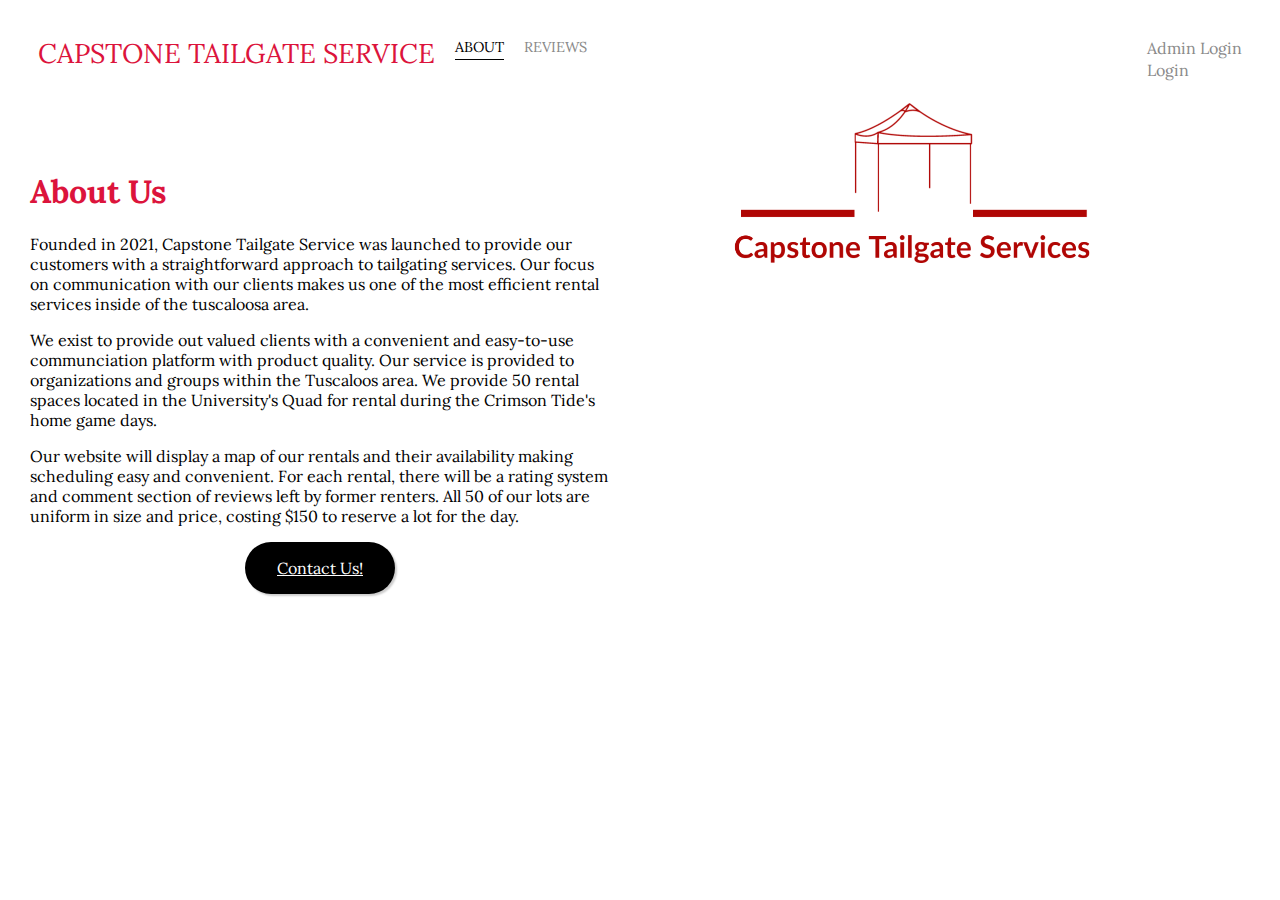
<file: about.html>
<!DOCTYPE html>
<html lang="en">
<head>
    <meta charset="UTF-8">
    <meta http-equiv="X-UA-Compatible" content="IE=edge">
    <meta name="viewport" content="width=device-width, initial-scale=1.0">
    <title>About</title>
    <link rel="preconnect" href="https://fonts.googleapis.com">
    <link rel="preconnect" href="https://fonts.gstatic.com" crossorigin>
    <link href="https://fonts.googleapis.com/css2?family=Lora&display=swap" rel="stylesheet">
    <link rel="stylesheet" href="resources/css/style.css">
</head>
<body>
    <div class="container">
        <div class="nav-wrapper">
            <!-- div allows me to properly manage content on the website & select -->
            <div class="left-side">
                <div class="nav-link-logo">
                    <a href="home.html">CAPSTONE TAILGATE SERVICE</a>
                </div>

                <div class="nav-link-wrapper active-nav-link">
                    <a href="about.html">About</a>
                </div>

                <div class="nav-link-wrapper">
                    <a href="review.html">Reviews</a>
                </div>

                <!-- <div class="nav-link-wrapper">
                    <a href="booking.html">Bookings</a>
                </div> -->
            </div>

            <div class="right-side">
                <div class="nav-link-wrapper">
                    <a href="adminlogin.html">Admin Login</a>
                </div>

                <div class="nav-link-wrapper">
                    <a href="userlogin.html">Login</a>
                </div>
            </div>
        </div>

        <div class="content-wrapper">
            <div class="two-column-wrapper">
                <div class="profile-content-wrapper">
                    <h1>About Us</h1>

                    <p>Founded in 2021, Capstone Tailgate Service was launched to provide our customers with a straightforward approach to tailgating services. Our focus on communication with our clients makes us one of the most efficient rental services inside of the tuscaloosa area.</p>
                    
                    <p>We exist to provide out valued clients with a convenient and easy-to-use communciation platform with product quality. Our service is provided to organizations and groups within the Tuscaloos area. We provide 50 rental spaces located in the University's Quad for rental during the Crimson Tide's home game days.</p>

                    <p>Our website will display a map of our rentals and their availability making scheduling easy and convenient. For each rental, there will be a rating system and comment section of reviews left by former renters. All 50 of our lots are uniform in size and price, costing $150 to reserve a lot for the day.</p> 

                    <div class="contact-button-wrapper">
                        <a class="button cta-button" href="contact.html">Contact Us!</a>
                    </div>
                </div>
                <div class="profile-image-wrapper">
                    <img src="resources/images/Capstone Tailgate Services-logo.png" alt="">
                </div>
            </div>
        </div>
    </div>
</body>
</html>
</file>
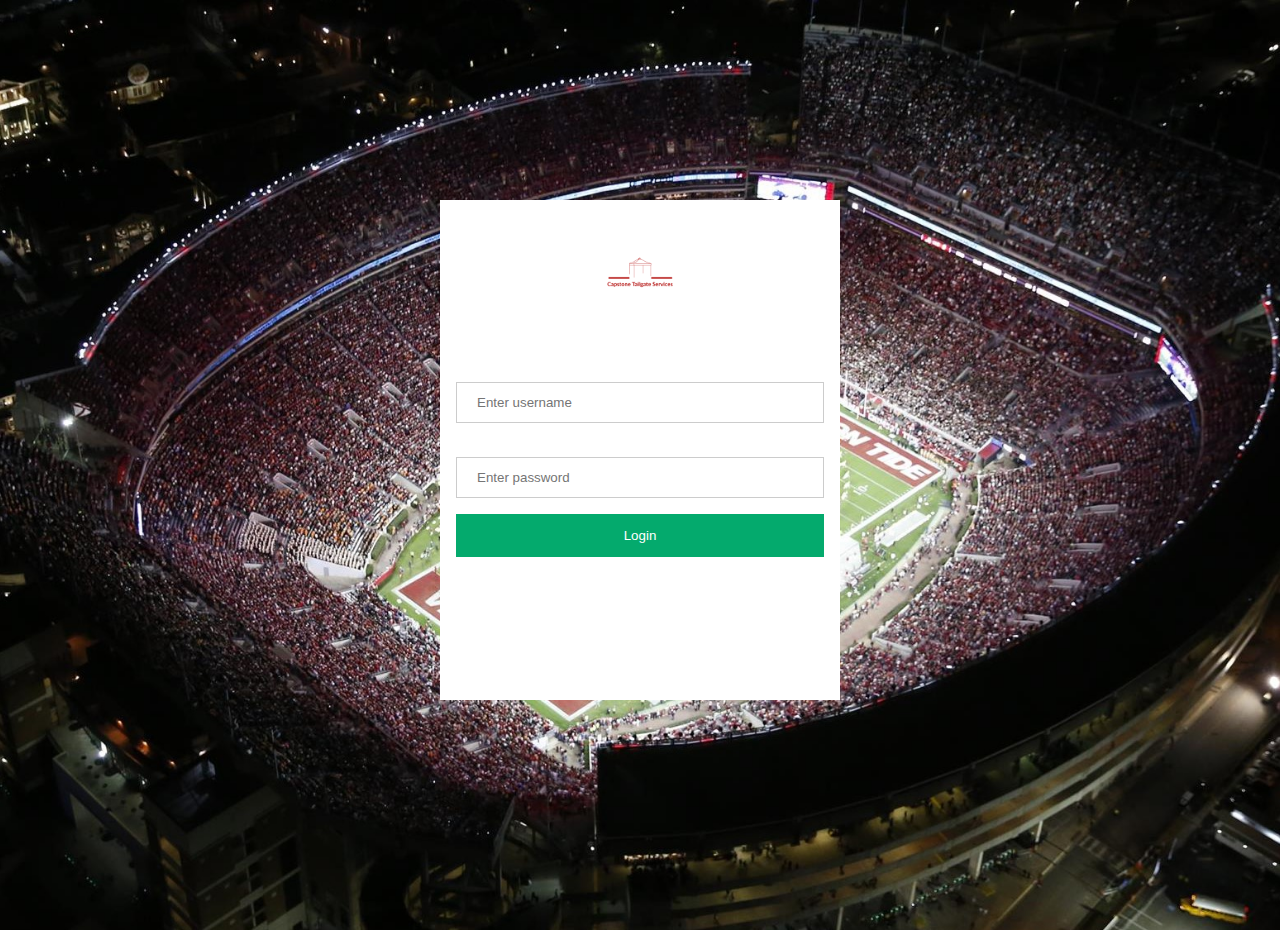
<file: admin.html>
<!DOCTYPE html>
<html lang="en">
<head>
    <meta charset="UTF-8">
    <meta http-equiv="X-UA-Compatible" content="IE=edge">
    <meta name="viewport" content="width=device-width, initial-scale=1.0">
    <title>Login</title>
    <link rel="preconnect" href="https://fonts.googleapis.com">
    <link rel="preconnect" href="https://fonts.gstatic.com" crossorigin>
    <link href="https://fonts.googleapis.com/css2?family=Lora&display=swap" rel="stylesheet">
    <link rel="stylesheet" href="resources/css/adminlogin.css">
    

</head>
<body>
    <!DOCTYPE html>
    <html>
   
    
    <body>
    
        <!--Step 1 : Adding HTML-->
        <form action="https://capstonetailgateserviceclient.herokuapp.com/review.html" method="post">
            <div class="imgcontainer">
                <img src="resources/images/Capstone Tailgate Services-logo.png" alt="Avatar" class="avatar">
            </div>
        
            <div class="container">
                <label><b>Username</b></label>
                <input type="text" placeholder="Enter username" name="adminusername" required pattern = "admin">
        
                <label><b>Password</b></label>
                <input type="password" placeholder="Enter password" name="adminpassword" required pattern = "admin">
                
                <button type="submit">Login</button>
                
            </div>
        
            <div class="container" style="background-color: white">
            </div>
        </form>
        
    
    </body>
    
    </html>
    
</body>
</html>
</file>
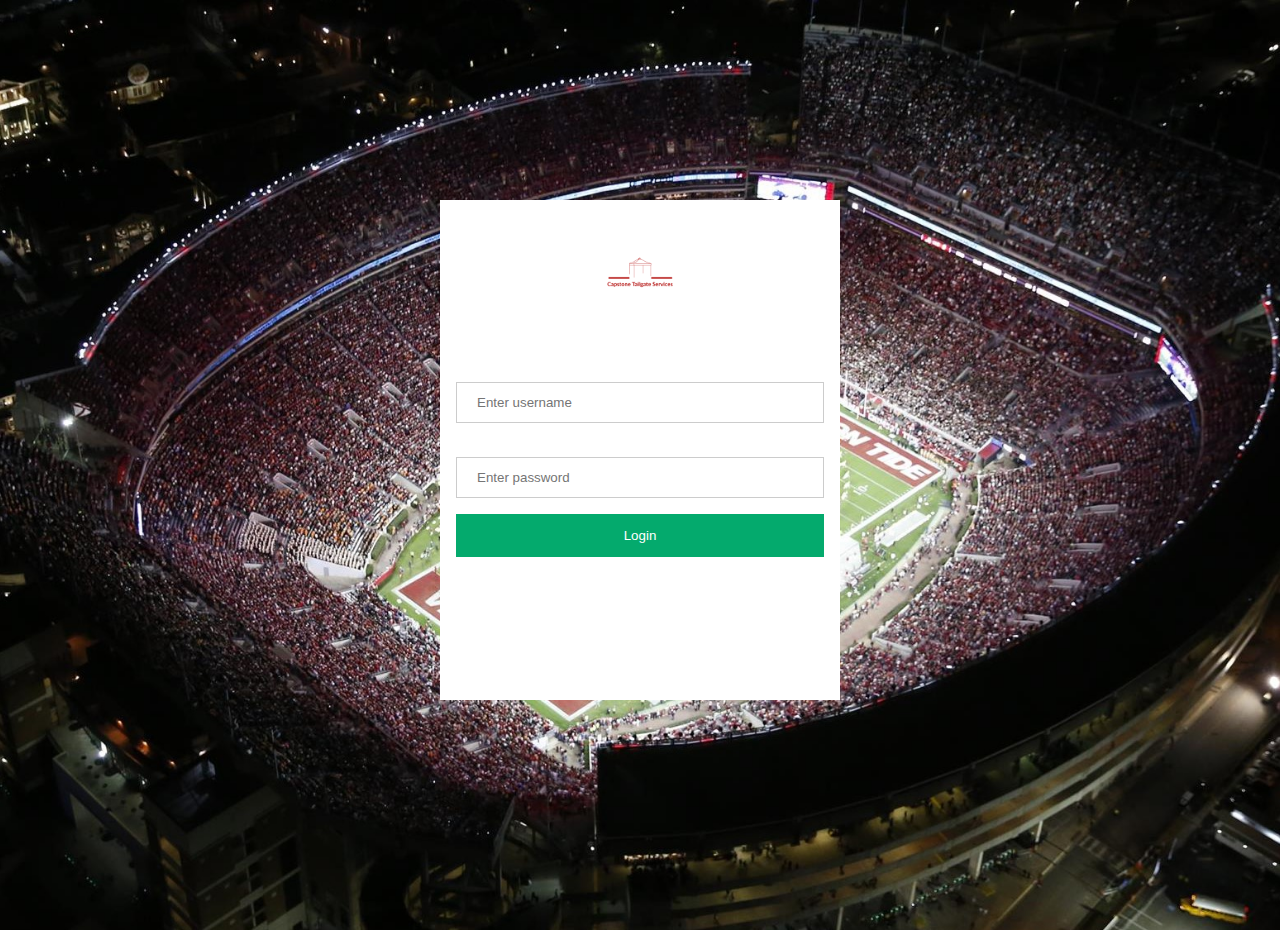
<file: adminlogin.html>
<!DOCTYPE html>
<html lang="en">
<head>
    <meta charset="UTF-8">
    <meta http-equiv="X-UA-Compatible" content="IE=edge">
    <meta name="viewport" content="width=device-width, initial-scale=1.0">
    <title>Login</title>
    <link rel="preconnect" href="https://fonts.googleapis.com">
    <link rel="preconnect" href="https://fonts.gstatic.com" crossorigin>
    <link href="https://fonts.googleapis.com/css2?family=Lora&display=swap" rel="stylesheet">
    <link rel="stylesheet" href="resources/css/adminlogin.css">
    

</head>
<body>
    <!DOCTYPE html>
    <html>
   
    
    <body>
    
        <!--Step 1 : Adding HTML-->
        <form action="https://capstonetailgateserviceclient.herokuapp.com/adminreviewspage.html" method="post">
            <div class="imgcontainer">
                <img src="resources/images/Capstone Tailgate Services-logo.png" alt="Avatar" class="avatar">
            </div>
        
            <div class="container">
                <label><b>Username</b></label>
                <input type="text" placeholder="Enter username" name="adminusername" required pattern = "admin">
        
                <label><b>Password</b></label>
                <input type="password" placeholder="Enter password" name="adminpassword" required pattern = "admin">
                
                <button type="submit">Login</button>
                
            </div>
        
            <div class="container" style="background-color: white">
            </div>
        </form>
        
    
    </body>
    
    </html>
    
</body>
</html>
</file>
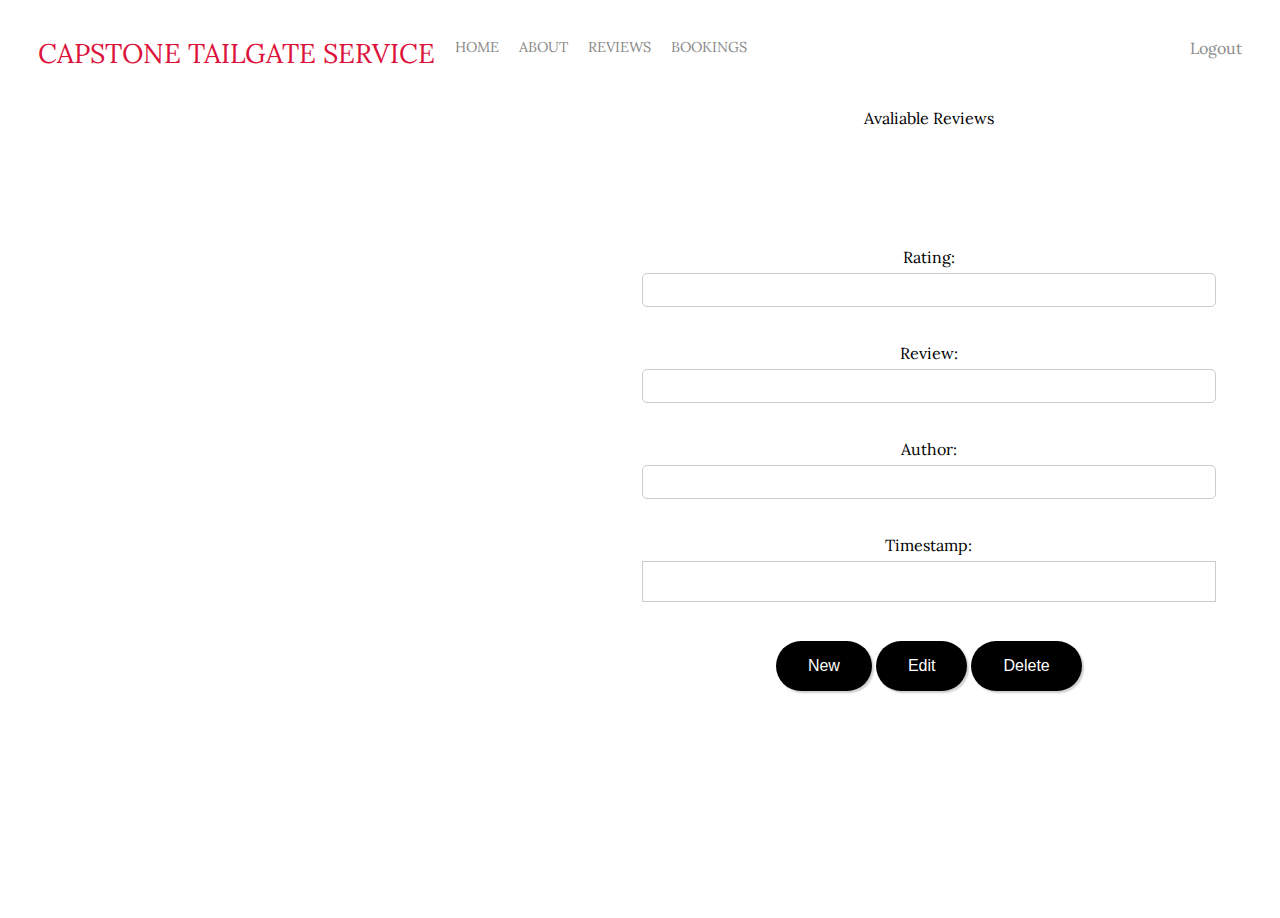
<file: adminreviewspage.html>
<!DOCTYPE html>
<html lang="en">
<head>
    <meta charset="UTF-8">
    <meta http-equiv="X-UA-Compatible" content="IE=edge">
    <meta name="viewport" content="width=device-width, initial-scale=1.0">
    <link rel="preconnect" href="https://fonts.googleapis.com">
    <link rel="preconnect" href="https://fonts.gstatic.com" crossorigin>
    <link href="https://fonts.googleapis.com/css2?family=Lora&display=swap" rel="stylesheet">
    <link rel="stylesheet" href="./resources/css/style.css">
    <link rel="stylesheet" href="https://cdnjs.cloudflare.com/ajax/libs/font-awesome/4.7.0/css/font-awesome.min.css">
    <title>Reviews</title>
</head>
<body onload="handleOnLoad()">
    <script src="./resources/scripts/adminrev.js"></script>
    <script src="./resources/scripts/adminindex.js"></script>
    <div class="container">
        <div class="nav-wrapper">
            <!-- div allows me to properly manage content on the website & select -->
            
            <div class="left-side">
                <div class="nav-link-logo">
                    <a href="index.html">CAPSTONE TAILGATE SERVICE</a>
                </div>

                <div class="nav-link-wrapper">
                    <a href="home.html">Home</a>
                </div>

                <div class="nav-link-wrapper">
                    <a href="about.html">About</a>
                </div>

                <div class="nav-link-wrapper">
                    <a href="review.html">Reviews</a>
                </div>

                <div class="nav-link-wrapper">
                    <a href="booking.html">Bookings</a>
                </div>
            </div>

            <div class="right-side">

                <div class="nav-link-wrapper">
                    <a href="adminlogin.html">Logout</a>
                </div>
            </div>
        </div>
        

        <div class="main-user-review">
            <div class="aval-reviews">Avaliable Reviews</div>
            <div id = "listBox"></div>
            <form onsubmit="return false;" method="post"> 
                <label for="reviewsrating">Rating:</label>
                <input type="text" id="reviewsrating" name="reviewsrating" readOnly><br><br>
                <label for="reviewstext">Review:</label>
                <input type="text" id="reviewstext" name="reviewstext" readOnly><br><br>
                <label for="reviewsauthor">Author:</label>
                <input type="text" id="reviewsauthor" name="reviewsauthor" readOnly><br><br>
                <label for="reviewstime">Timestamp:</label>
                <input type="text" id="date" name="date" readOnly><br><br>
            </form>
            <div class="btnRow">
                <button id="newButton" class="btn btn-primary" onclick = "handleNewClick()">New</button>
                <button id="editButton" class="btn btn-primary" onclick = "handleEditClick()">Edit</button>
                <button id="deleteButton" class="btn btn-primary" onclick = "handleDeleteClick()">Delete</button>
                <br>
                <span id="saveButton"></span>
              </div>
        </div>
    </div>
    <script src="https://code.jquery.com/jquery-3.5.1.slim.min.js" integrity="sha384-DfXdz2htPH0lsSSs5nCTpuj/zy4C+OGpamoFVy38MVBnE+IbbVYUew+OrCXaRkfj" crossorigin="anonymous"></script>
    <script src="https://cdn.jsdelivr.net/npm/bootstrap@4.6.0/dist/js/bootstrap.bundle.min.js" integrity="sha384-Piv4xVNRyMGpqkS2by6br4gNJ7DXjqk09RmUpJ8jgGtD7zP9yug3goQfGII0yAns" crossorigin="anonymous"></script>
</body>
</html>
</file>
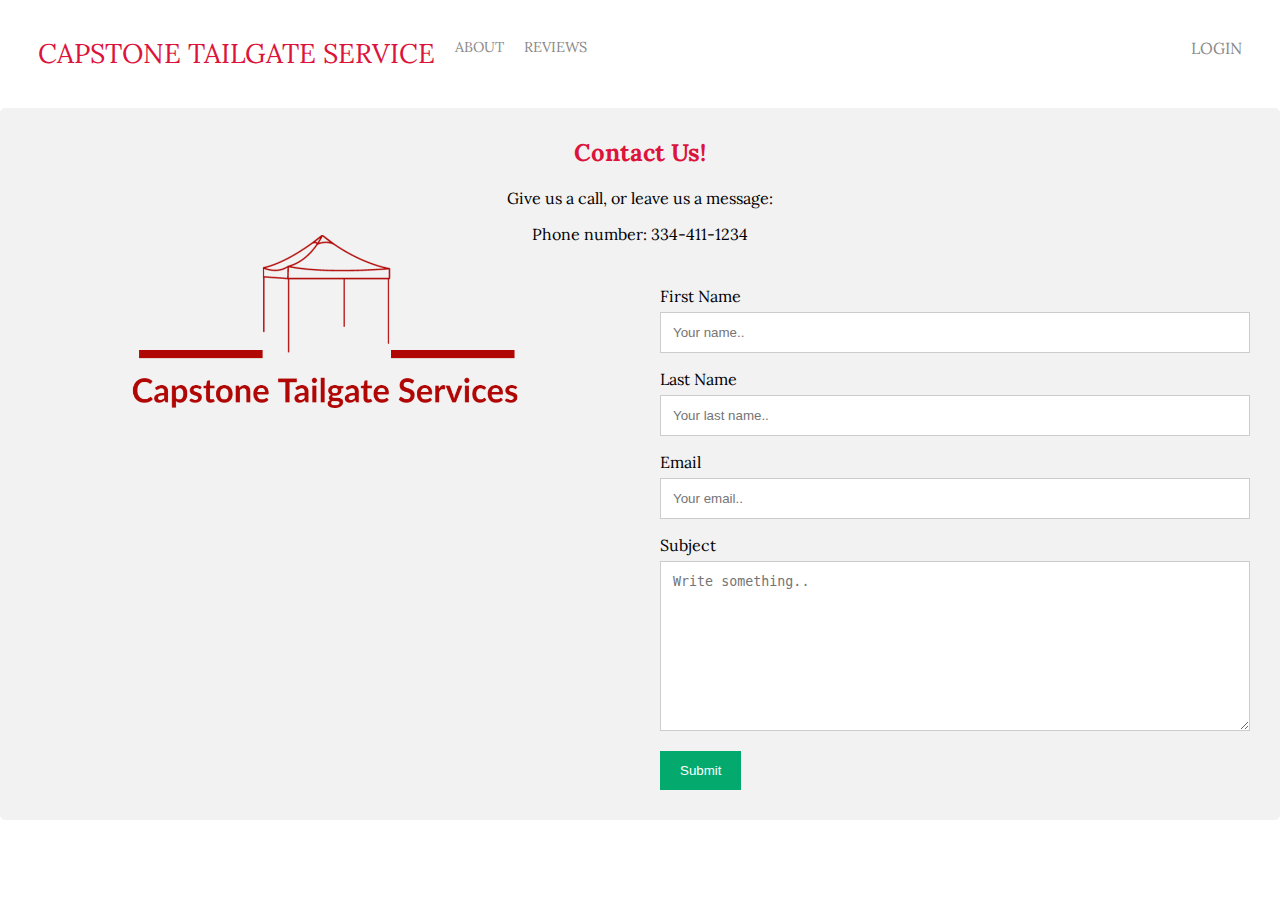
<file: contact.html>
<!DOCTYPE html>
<html lang="en">
<head>
    <meta charset="UTF-8">
    <meta http-equiv="X-UA-Compatible" content="IE=edge">
    <meta name="viewport" content="width=device-width, initial-scale=1.0">
    <title>Contact Page</title>
    <link rel="preconnect" href="https://fonts.googleapis.com">
    <link rel="preconnect" href="https://fonts.gstatic.com" crossorigin>
    <link href="https://fonts.googleapis.com/css2?family=Lora&display=swap" rel="stylesheet">
    <link rel="stylesheet" href="resources/css/style.css">
</head>
<body>
    <div class="container">
        <div class="nav-wrapper">
            <!-- div allows me to properly manage content on the website & select -->
            <div class="left-side">
                <div class="nav-link-logo">
                    <a href="home.html">CAPSTONE TAILGATE SERVICE</a>
                </div>

                <div class="nav-link-wrapper">
                    <a href="about.html">About</a>
                </div>

                <div class="nav-link-wrapper">
                    <a href="review.html">Reviews</a>
                </div>

                <!-- <div class="nav-link-wrapper active-nav-link">
                    <a href="booking.html">Bookings</a>
                </div> -->
            </div>

            <div class="right-side">
                <div class="nav-link-wrapper">
                    <a href="userlogin.html">LOGIN</a>
                </div>
            </div>
        </div>
    </div>
    <div class="contact-container">
        <div style="text-align: center;">
            <h2>Contact Us!</h2>
            <p>Give us a call, or leave us a message:</p>
            <p>Phone number: 334-411-1234</p>
        </div>
        <div class="row-contact-container">
            <div class="column-contact-container">
                <img src="resources/images/Capstone Tailgate Services-logo.png" class="img-center">
            </div>
            <div class="column-contact-container">
                <form action="/action_page.php">
                    <label for="fname">First Name</label>
                    <input type="text" id="fname" name="firstname" placeholder="Your name..">
                    <label for="lname">Last Name</label>
                    <input type="text" id="lname" name="lastname" placeholder="Your last name..">
                    <label for="subject">Email</label>
                    <input type="text" id="email" name="emailaddress" placeholder="Your email..">
                    <label for="lname">Subject</label>
                    <textarea id="subject" name="subject" placeholder="Write something.." style="height:170px"></textarea>
                    <input type="submit" value="Submit">
                </form>
            </div>
        </div>
    </div>
</body>
</html>
</file>
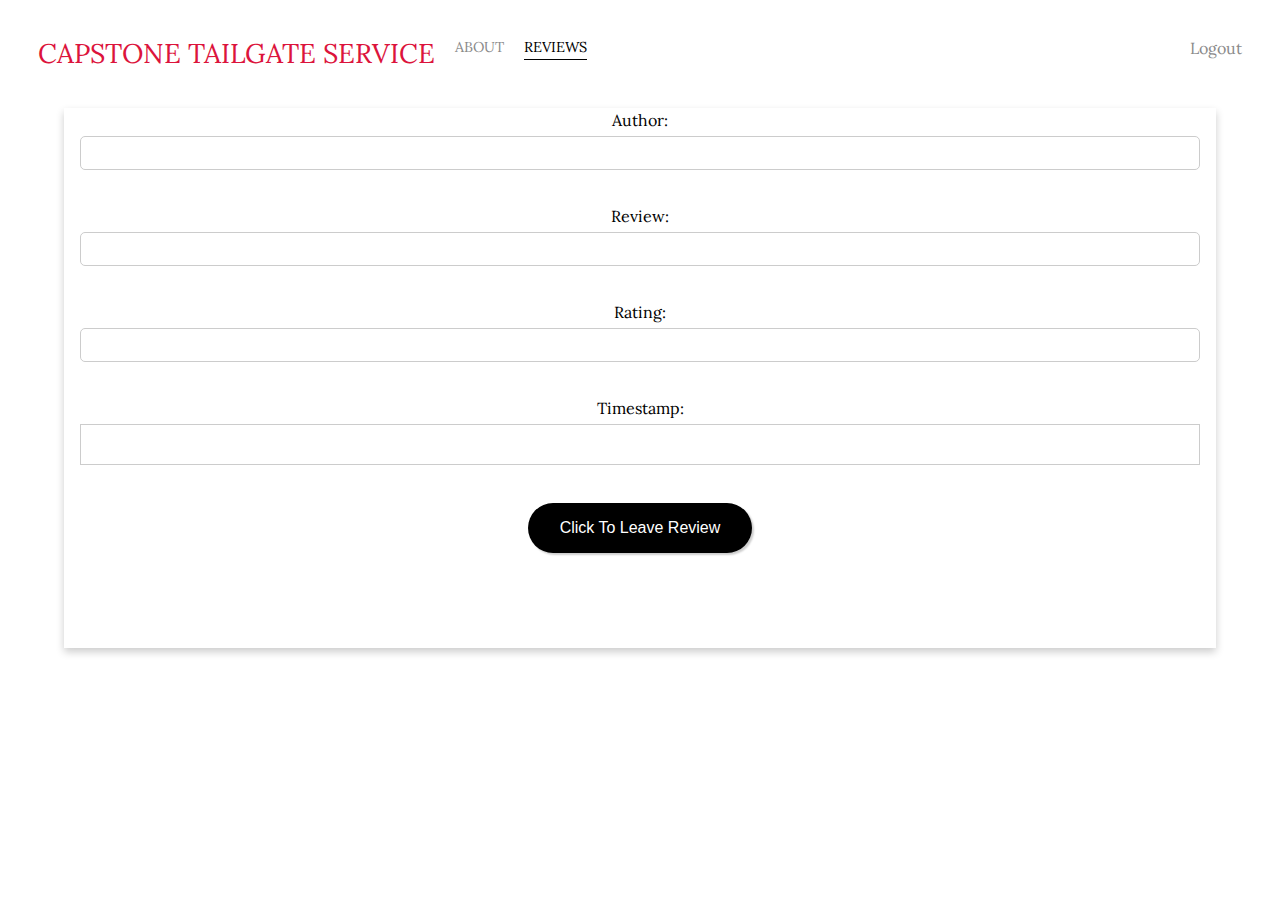
<file: leavereview.html>
<!DOCTYPE html>
<html lang="en">
<head>
    <meta charset="UTF-8">
    <meta http-equiv="X-UA-Compatible" content="IE=edge">
    <meta name="viewport" content="width=device-width, initial-scale=1.0">
    <link rel="preconnect" href="https://fonts.googleapis.com">
    <link rel="preconnect" href="https://fonts.gstatic.com" crossorigin>
    <link href="https://fonts.googleapis.com/css2?family=Lora&display=swap" rel="stylesheet">
    <link rel="stylesheet" href="./resources/css/style.css">
    <link rel="stylesheet" href="https://cdnjs.cloudflare.com/ajax/libs/font-awesome/4.7.0/css/font-awesome.min.css">
    <title>Reviews</title>
</head>
<body onload="handleOnLoad()">
    <script src="./resources/scripts/api.js"></script>
    <script src="./resources/scripts/indexes.js"></script>
    <div class="container">
        <div class="nav-wrapper">
            <!-- div allows me to properly manage content on the website & select -->
            
            <div class="left-side">
                <div class="nav-link-logo">
                    <a href="home.html">CAPSTONE TAILGATE SERVICE</a>
                </div>


                <div class="nav-link-wrapper">
                    <a href="about.html">About</a>
                </div>

                <div class="nav-link-wrapper active-nav-link">
                    <a href="review.html">Reviews</a>
                </div>
            </div>

            <div class="right-side">
                <div class="nav-link-wrapper">
                    <a href="userlogin.html">Logout</a>
                </div>
            </div>
        </div>
        

        <div class="main-user-review-one">
            <div class="card">
                <form onsubmit="return false;" method="post"> 
                    <div class="card-container">
                        <label for="reviewsauthor">Author:</label>
                        <input type="text" id="reviewsauthor" name="reviewsauthor" readOnly><br><br>
                        <label for="reviewstext">Review:</label>
                        <input type="text" id="reviewstext" name="reviewstext" readOnly><br><br>
                        <label for="reviewsrating">Rating:</label>
                        <input type="text" id="reviewsrating" name="reviewsrating" readOnly><br><br>
                        <label for="reviewstime">Timestamp:</label>
                        <input type="text" id="date" name="date" readOnly><br><br>
                    </div>
                    <div class="btnRow">
                        <button id="newButton" class="btn btn-primary" onclick = "handleNewClick()">Click To Leave Review</button>
                        <br>
                        <span id="saveButton"></span>
                    </div>
                </form>
            </div>
        </div>
    </div>
    <script src="https://code.jquery.com/jquery-3.5.1.slim.min.js" integrity="sha384-DfXdz2htPH0lsSSs5nCTpuj/zy4C+OGpamoFVy38MVBnE+IbbVYUew+OrCXaRkfj" crossorigin="anonymous"></script>
    <script src="https://cdn.jsdelivr.net/npm/bootstrap@4.6.0/dist/js/bootstrap.bundle.min.js" integrity="sha384-Piv4xVNRyMGpqkS2by6br4gNJ7DXjqk09RmUpJ8jgGtD7zP9yug3goQfGII0yAns" crossorigin="anonymous"></script>
</body>
</html>
</file>
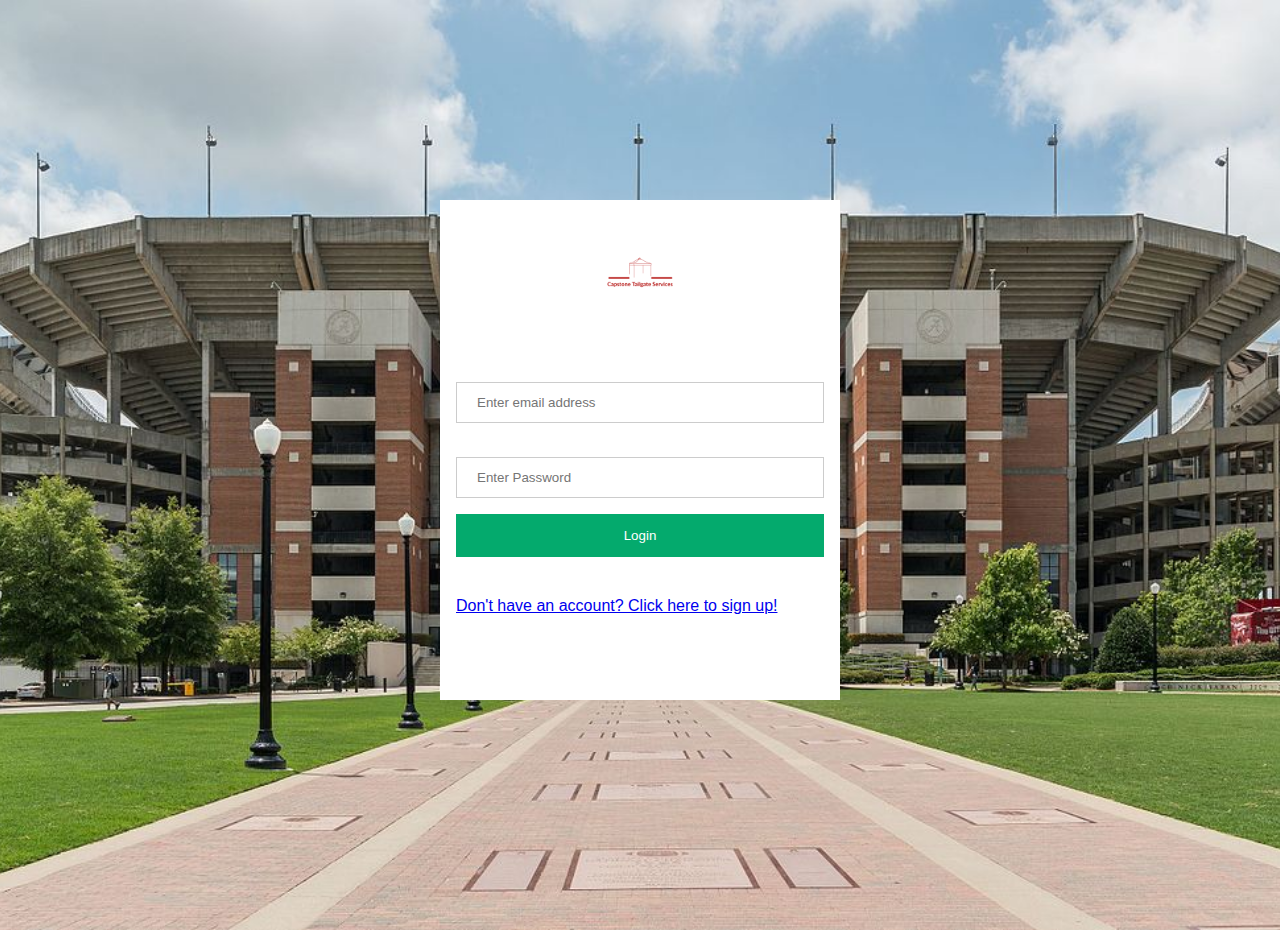
<file: login.html>
<!DOCTYPE html>
<html lang="en">
<head>
    <meta charset="UTF-8">
    <meta http-equiv="X-UA-Compatible" content="IE=edge">
    <meta name="viewport" content="width=device-width, initial-scale=1.0">
    <title>Login</title>
    <link rel="preconnect" href="https://fonts.googleapis.com">
    <link rel="preconnect" href="https://fonts.gstatic.com" crossorigin>
    <link href="https://fonts.googleapis.com/css2?family=Lora&display=swap" rel="stylesheet">
    <link rel="stylesheet" href="resources/css/josh-styles.css">
    

</head>
<body>
    <!DOCTYPE html>
    <html>
   
    
    <body>
        <script src="./resources/scripts/login.js"></script>
        <script src="./resources/scripts/loginindex.js"></script>
        
        <!--Step 1 : Adding HTML-->
        <form action = "https://capstonetailgateserviceclient.herokuapp.com/review.html" method="post">
            <div class="imgcontainer">
                <img src="resources/images/Capstone Tailgate Services-logo.png" alt="Avatar" class="avatar">
            </div>
        
            <div class="container">
               <label><b>Username</b></label>
                <input type="text" placeholder="Enter email address" id="useremail" name = "useremail" required pattern="nateoats@gmail.com|nicksaban@hotmail.com">
        
                <label><b>Password</b></label>
                <input type="password" placeholder="Enter Password" id="userpassword" name = "userpassword" required pattern= "bluecollar|bama">
                

                <button type="submit" class="btn btn-primary" onclick="logInUser()">Login</button>
                
            </div>
        
            <div class="container" style="background-color: white">
                <div class="nav-link-wrapper">
                    <a href="signup.html">Don't have an account? Click here to sign up!</a>
                </div>
            </div>
        </form>
        
    
    </body>
    
    </html>
    
</body>
</html>
</file>
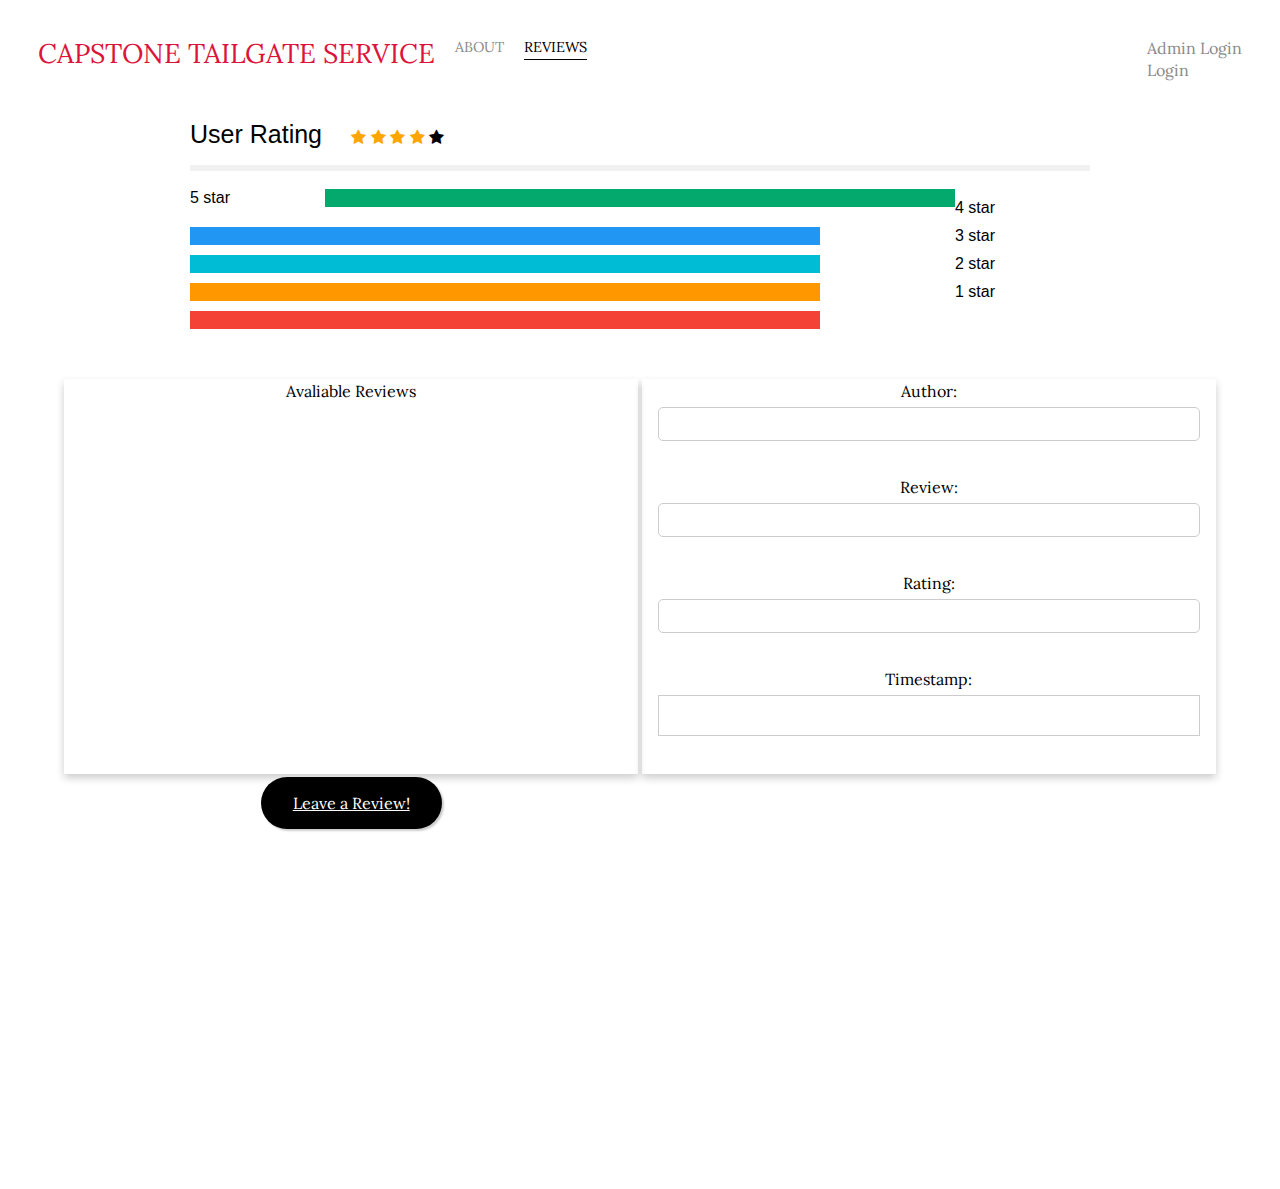
<file: review.html>
<!DOCTYPE html>
<html lang="en">
<head>
    <meta charset="UTF-8">
    <meta http-equiv="X-UA-Compatible" content="IE=edge">
    <meta name="viewport" content="width=device-width, initial-scale=1.0">
    <link rel="preconnect" href="https://fonts.googleapis.com">
    <link rel="preconnect" href="https://fonts.gstatic.com" crossorigin>
    <link href="https://fonts.googleapis.com/css2?family=Lora&display=swap" rel="stylesheet">
    <link rel="stylesheet" href="./resources/css/style.css">
    <link rel="stylesheet" href="https://cdnjs.cloudflare.com/ajax/libs/font-awesome/4.7.0/css/font-awesome.min.css">
    <title>Reviews</title>
</head>
<body onload="handleOnLoad()">
    <script src="./resources/scripts/api.js"></script>
    <script src="./resources/scripts/indexes.js"></script>
    <div class="container">
        <div class="nav-wrapper">
            <!-- div allows me to properly manage content on the website & select -->
            
            <div class="left-side">
                <div class="nav-link-logo">
                    <a href="home.html">CAPSTONE TAILGATE SERVICE</a>
                </div>

                <!-- <div class="nav-link-wrapper active-nav-link">
                    <a href="home.html">Home</a>
                </div> -->

                <div class="nav-link-wrapper">
                    <a href="about.html">About</a>
                </div>

                <div class="nav-link-wrapper active-nav-link">
                    <a href="review.html">Reviews</a>
                </div>

                <!-- <div class="nav-link-wrapper">
                    <a href="booking.html">Bookings</a>
                </div> -->
            </div>

            <div class="right-side">
                <div class="nav-link-wrapper">
                    <a href="adminlogin.html">Admin Login</a>
                </div>

                <div class="nav-link-wrapper">
                    <a href="userlogin.html">Login</a>
                </div>
            </div>
        </div>
        <div class="rating-body">
            <!-- Total Rating Card -->
            <span class="heading">User Rating</span>
            <span class="fa fa-star checked"></span>
            <span class="fa fa-star checked"></span>
            <span class="fa fa-star checked"></span>
            <span class="fa fa-star checked"></span>
            <span class="fa fa-star"></span>
            <p id="average-rating"></p>
            <hr style="border:3px solid #f1f1f1">

            <div class="row">
                <div class="side">
                    <div>5 star</div>
                </div>
                <div class="middle">
                    <div class="bar-container">
                    <div id="bar-5"></div>
                    </div>
                </div>
                <div class="side right">
                    <div id="five-star-count"></div>
                </div>
                <div class="side">
                    <div>4 star</div>
                </div>
                <div class="middle">
                    <div class="bar-container">
                    <div id="bar-4"></div>
                    </div>
                </div>
                <div class="side right">
                    <div id="four-star-count"></div>
                </div>
                <div class="side">
                    <div>3 star</div>
                </div>
                <div class="middle">
                    <div class="bar-container">
                    <div id="bar-3"></div>
                    </div>
                </div>
                <div class="side right">
                    <div id="three-star-count"></div>
                </div>
                <div class="side">
                    <div>2 star</div>
                </div>
                <div class="middle">
                    <div class="bar-container">
                    <div id="bar-2"></div>
                    </div>
                </div>
                <div class="side right">
                    <div id="two-star-count"></div>
                </div>
                <div class="side">
                    <div>1 star</div>
                </div>
                <div class="middle">
                    <div class="bar-container">
                    <div id="bar-1"></div>
                    </div>
                </div>
                <div class="side right">
                    <div id="one-star-count"></div>
                </div>
            </div>
        </div>
        <!-- End of Total Rating Card -->
        <div class="main-user-review">
            <div class="card">
                <div class="card-container">
                    <div class="aval-reviews">Avaliable Reviews
                        <div id = "listBox"></div>
                    </div>
                </div>
            </div>
            <div class="card">
                <form onsubmit="return false;" method="post"> 
                    <div class="card-container">
                        <label for="reviewsauthor">Author:</label>
                        <input type="text" id="reviewsauthor" name="reviewsauthor" readOnly><br><br>
                        <label for="reviewstext">Review:</label>
                        <input type="text" id="reviewstext" name="reviewstext" readOnly><br><br>
                        <label for="reviewsrating">Rating:</label>
                        <input type="text" id="reviewsrating" name="reviewsrating" readOnly><br><br>
                        <label for="reviewstime">Timestamp:</label>
                        <input type="text" id="date" name="date" readOnly><br><br>
                    </div>
                </form>
            </div>
            <div class="contact-button-wrapper">
                <a class="button cta-button" href="userlogin.html">Leave a Review!</a>
            </div>
        </div>
    </div>
    <script src="https://code.jquery.com/jquery-3.5.1.slim.min.js" integrity="sha384-DfXdz2htPH0lsSSs5nCTpuj/zy4C+OGpamoFVy38MVBnE+IbbVYUew+OrCXaRkfj" crossorigin="anonymous"></script>
    <script src="https://cdn.jsdelivr.net/npm/bootstrap@4.6.0/dist/js/bootstrap.bundle.min.js" integrity="sha384-Piv4xVNRyMGpqkS2by6br4gNJ7DXjqk09RmUpJ8jgGtD7zP9yug3goQfGII0yAns" crossorigin="anonymous"></script>
</body>
</html>
</file>
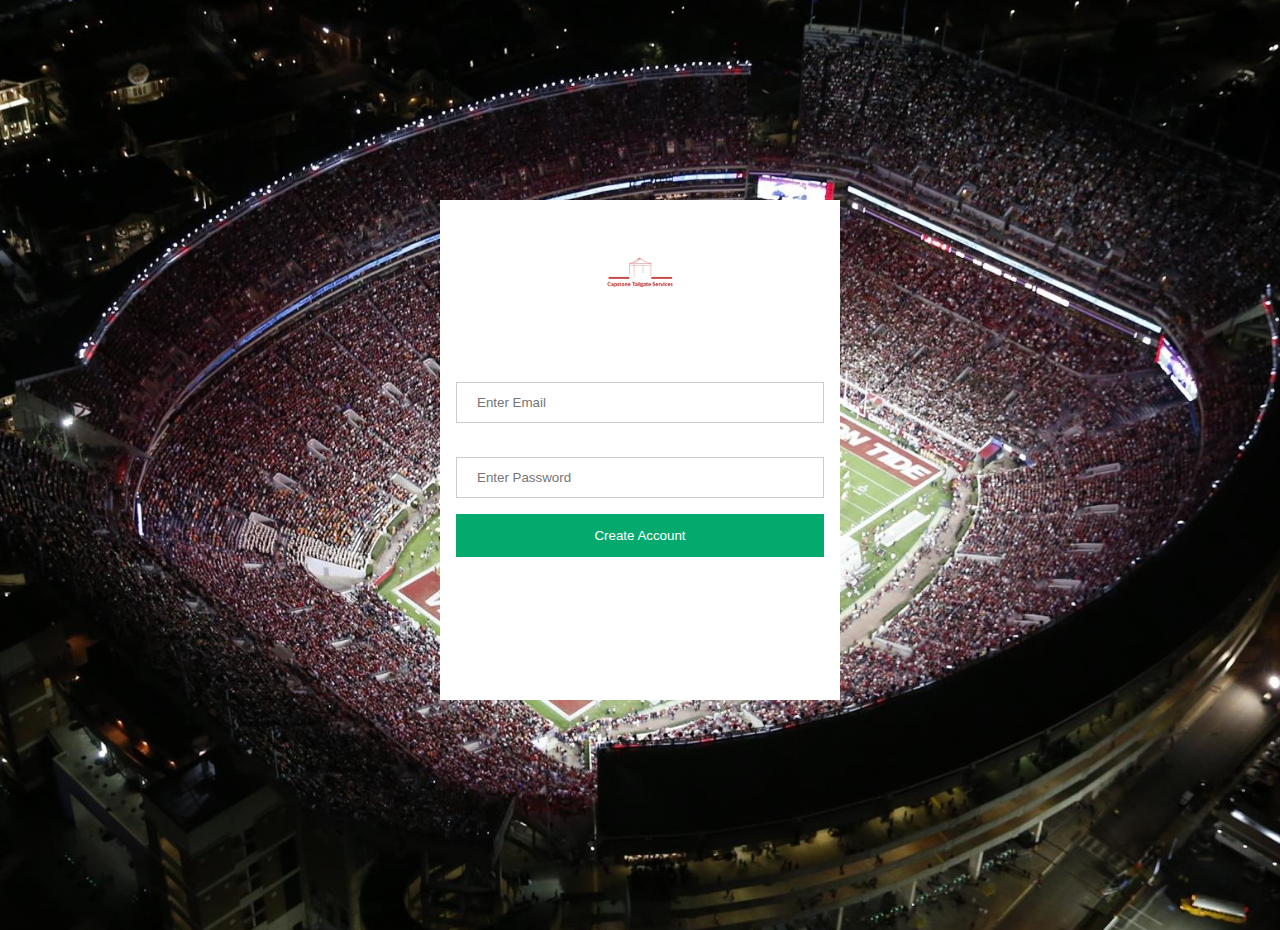
<file: signup.html>
<!DOCTYPE html>
<html lang="en">
<head>
    <meta charset="UTF-8">
    <meta http-equiv="X-UA-Compatible" content="IE=edge">
    <meta name="viewport" content="width=device-width, initial-scale=1.0">
    <title>Login</title>
    <link rel="preconnect" href="https://fonts.googleapis.com">
    <link rel="preconnect" href="https://fonts.gstatic.com" crossorigin>
    <link href="https://fonts.googleapis.com/css2?family=Lora&display=swap" rel="stylesheet">
    <link rel="stylesheet" href="resources/css/signup.css">
</head>

<body>
    <!DOCTYPE html>
    <html>
    <body onload = "handleOnLoad()">
        <script src="./resources/scripts/signup.js"></script>
        <script src="./resources/scripts/signupindex.js"></script>
        <form onsubmit="return false;" method="post">
            <div class="imgcontainer">
                <img src="resources/images/Capstone Tailgate Services-logo.png" alt="Avatar" class="avatar">
            </div>
    
            <div class="container">
                <label for="email"><b>Email</b></label>
                <input type="text" placeholder="Enter Email"  id= "useremail" name="useremail" required>
                <label for="psw"><b>Password</b></label>
                <input type="password" placeholder="Enter Password" id ="userpassword" name="userpassword" required>
                <p hidden><input type="admin" placeholder="Admin" id ="admin" name="admin" required pattern = 3></p>

                <button id="submit" class="btn btn-primary" onclick = "postUser()">Create Account</button>
                
            </div>

            <script src="https://code.jquery.com/jquery-3.5.1.slim.min.js" integrity="sha384-DfXdz2htPH0lsSSs5nCTpuj/zy4C+OGpamoFVy38MVBnE+IbbVYUew+OrCXaRkfj" crossorigin="anonymous"></script>
            <script src="https://cdn.jsdelivr.net/npm/bootstrap@4.6.0/dist/js/bootstrap.bundle.min.js" integrity="sha384-Piv4xVNRyMGpqkS2by6br4gNJ7DXjqk09RmUpJ8jgGtD7zP9yug3goQfGII0yAns" crossorigin="anonymous"></script>
        </form>
    
    </body>
    
    </html>
    
</body>
</html>
</file>
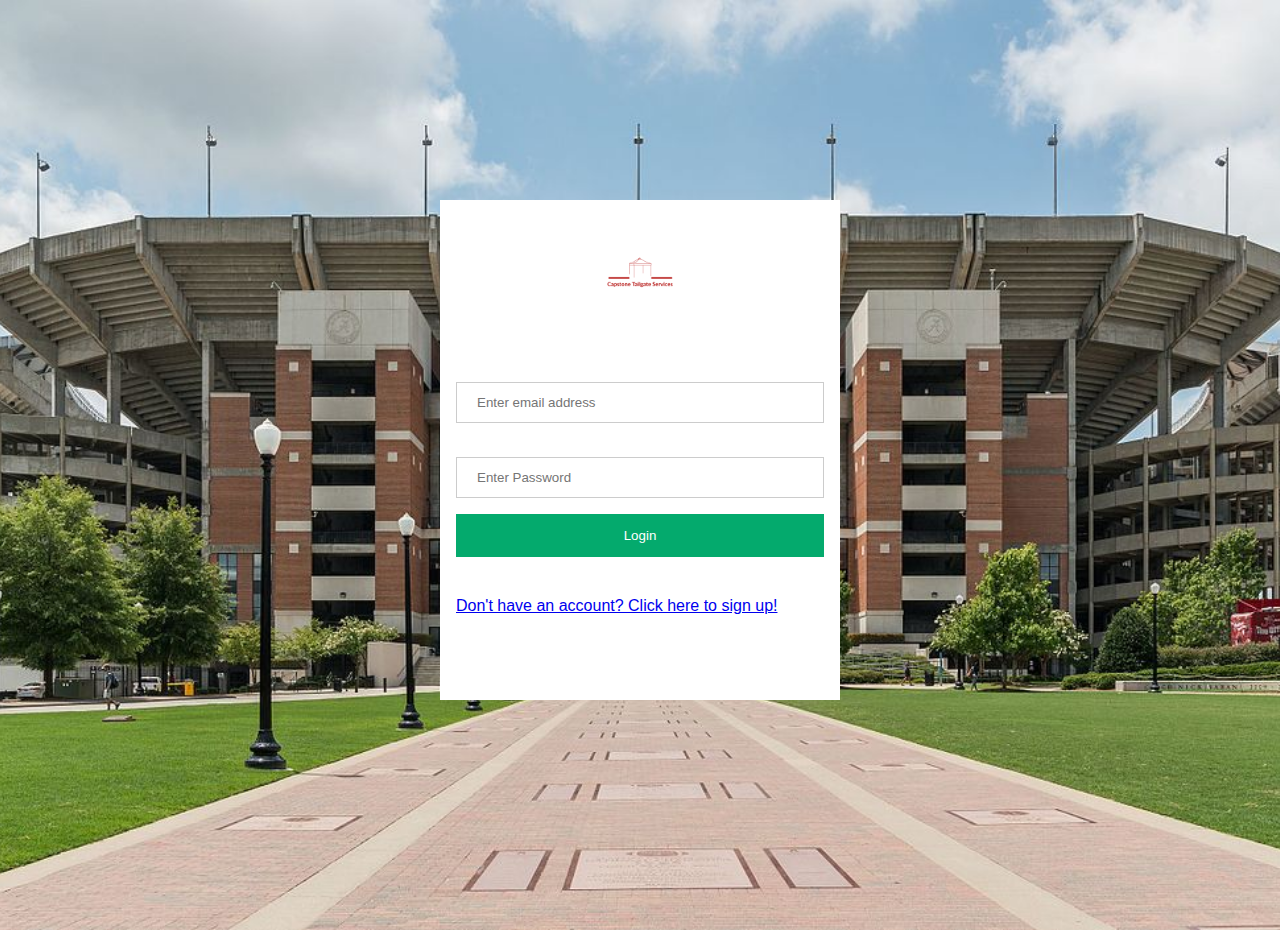
<file: userlogin.html>
<!DOCTYPE html>
<html lang="en">
<head>
    <meta charset="UTF-8">
    <meta http-equiv="X-UA-Compatible" content="IE=edge">
    <meta name="viewport" content="width=device-width, initial-scale=1.0">
    <title>Login</title>
    <link rel="preconnect" href="https://fonts.googleapis.com">
    <link rel="preconnect" href="https://fonts.gstatic.com" crossorigin>
    <link href="https://fonts.googleapis.com/css2?family=Lora&display=swap" rel="stylesheet">
    <link rel="stylesheet" href="resources/css/josh-styles.css">
    

</head>
<body>
    <!DOCTYPE html>
    <html>
   
    
    <body>
        <script src="./resources/scripts/login.js"></script>
        <script src="./resources/scripts/loginindex.js"></script>
        
        <!--Step 1 : Adding HTML-->
        <form action = "https://capstonetailgateserviceclient.herokuapp.com/leavereview.html" method="post">
            <div class="imgcontainer">
                <img src="resources/images/Capstone Tailgate Services-logo.png" alt="Avatar" class="avatar">
            </div>
        
            <div class="container">
               <label><b>Username</b></label>
                <input type="text" placeholder="Enter email address" id="useremail" name = "useremail" required pattern="nateoats@gmail.com|nicksaban@hotmail.com">
        
                <label><b>Password</b></label>
                <input type="password" placeholder="Enter Password" id="userpassword" name = "userpassword" required pattern= "bluecollar|bama">
                

                <button type="submit" class="btn btn-primary" onclick="logInUser()">Login</button>
                
            </div>
        
            <div class="container" style="background-color: white">
                <div class="nav-link-wrapper">
                    <a href="signup.html">Don't have an account? Click here to sign up!</a>
                </div>
            </div>
        </form>
        
    
    </body>
    
    </html>
    
</body>
</html>
</file>
<file: resources/css/style.css>
:root{
    --main-radius: 5px;
    --main-padding:5px;
}
/* Master styles */
body{
    font-family: "Lora", sans-serif;
    margin: 0px;
}

.container {
    /* Want the container to use grid */
    display: grid;
    /* using the template columns for grid to put sections for tab */
    grid-template-columns: 1fr;
}

/* nav styles */
.nav-wrapper{
    /* ignores the child classes with flex  */
    display: flex;
    /* it'll space by all open the space */
    justify-content: space-between;
    padding: 38px;
}

.left-side{
    display: flex;

}
/* look at the nav wrapper go to left side and then grab all divs  */
.nav-wrapper > .left-side > div{
    margin-right: 20px;
    font-size: 0.9em;
    text-transform: uppercase;
}

.nav-link-wrapper{
    height: 22px;
    border-bottom: 1px solid transparent;
    transition: border-bottom 0.5s;
}
/* want the nav link wrapper with a link */
.nav-link-wrapper a{
    color: #8a8a8a;
    text-decoration: none;
    transition: color 0.5s;
}
/* allows me to have a border when hovering over tab */
.nav-link-wrapper:hover{
    border-bottom: 1px solid black;
}

/* hover over link */
.nav-link-wrapper a:hover{
    color: black;
}

.active-nav-link{
    border-bottom: 1px solid black;
}

.active-nav-link a{
    color: black !important;
}

/* Header Logo */
.nav-wrapper > .left-side > .nav-link-logo{
    margin-top: -0.65mm;
}

.nav-link-logo a{
    color: crimson;
    font-size: 1.3em;
    text-transform: uppercase;
    text-decoration: none;
}



  /* about page styles */
.two-column-wrapper{
    display: grid;
    grid-template-columns: 1fr 1fr;
}

.profile-image-wrapper img{
    width: 85%;
    margin-top: -200px;
}

.profile-content-wrapper{
    padding: 30px;
}

.profile-content-wrapper h1{
    color: crimson;
}

/*Logo*/
.nav-wrapper > .left-side > .nav-link-logo{
    color: crimson;
    font-size: 1.3em;
    text-transform: uppercase;
    margin-top: -0.65mm;
}

/* Contact Us button */

.contact-button-wrapper{
    display: block;
    text-align: center;
}

.button{
    border: none;
    border-radius: 3em;
    box-shadow: 2px 2px 2px rgba(0,0,0,0.2);
    display: inline-block;
    font-size: 1em;
    padding: 1em 2em;
    width: auto;
}

.cta-button {
    background-color: #000;
    color: #fff !important;
  }

  .cta-button:hover {
    background-color: #777;
  }

    /* contact us page */
* {
    box-sizing: border-box;
}

/* Style inputs */
input[type=text], select, textarea {
    width: 100%;
    padding: 12px;
    border: 1px solid #ccc;
    margin-top: 6px;
    margin-bottom: 16px;
    resize: vertical;
}

input[type=submit] {
    background-color: #04AA6D;
    color: white;
    padding: 12px 20px;
    border: none;
    cursor: pointer;
}

input[type=submit]:hover {
    background-color: #45a049;
}

/* Style the container/contact section */
.contact-container {
    border-radius: 5px;
    background-color: #f2f2f2;
    padding: 10px;
}

/* Create two columns that float next to eachother */
.column-contact-container {
    float: left;
    width: 50%;
    margin-top: 6px;
    padding: 20px;
}

/* Clear floats after the columns */
.row-contact-container:after {
    content: "";
    display: table;
    clear: both;
}

/* Responsive layout - when the screen is less than 600px wide, make the two columns stack on top of each other instead of next to each other */
@media screen and (max-width: 600px) {
.column, input[type=submit] {
    width: 100%;
    margin-top: 0;
    }
}

.contact-container h2{
    color: crimson;
}

.img-center{
    display: block;
    margin-left: auto;
    margin-right: auto;
    width: 100%;
    margin-top: -250px;
}


/* review page */
.main-user-review{
    display: grid;
    height: 90vh;
    grid-template-columns: 1fr 1fr;
    grid-template-rows: 1fr 1fr 1fr 1fr;
    grid-template-areas:
    "listBox reviewsauthor"
    "listBox reviewstext"
    "listBox reviewsrating"
    "listBox reviewstime";
    grid-gap: 0.2em;
    font-size: 16px;
    text-align:center;
    padding-left: 5%;
    padding-right: 5%;
}

#listBox{
    grid-area: listBox;
    border-radius:var(--main-radius);
    padding-top:var(--main-padding);
    padding-top: 25px;
    /* background: aqua; */
    border-color: transparent;
}

#reviewsauthor{
    grid-area: reviewsauthor;
    border-radius:var(--main-radius);
    padding-top:var(--main-padding);
    /* background: aquamarine; */

}

#reviewstext{
    grid-area: reviewstext;
    border-radius:var(--main-radius);
    padding-top:var(--main-padding);
    /* background: cornflowerblue; */

}

#reviewsrating{
    grid-area: reviewsrating;
    border-radius:var(--main-radius);
    padding-top:var(--main-padding);
    /* background: darkcyan; */
}

#reviewstime{
    grid-area: reviewstime;
    border-radius:var(--main-radius);
    padding-top:var(--main-padding);
    /* background: darkgreen; */
}

/* card layout */
.card{
    box-shadow: 0 4px 8px 0 rgba(0,0,0,0.2);
    transition: 0.3s;
}

.card:hover {
    box-shadow: 0 8px 16px 0 rgba(0,0,0,0.2);
}

.card-container {
    padding: 2px 16px;
}

/* card front flip */
/* Style the button that is used to open and close the collapsible content */
.collapsible {
    background-color: #eee;
    color: #444;
    cursor: pointer;
    padding: 18px;
    width: 100%;
    border: none;
    text-align: left;
    outline: none;
    font-size: 15px;
  }
  
  /* Add a background color to the button if it is clicked on (add the .active class with JS), and when you move the mouse over it (hover) */
  .active, .collapsible:hover {
    background-color: #ccc;
  }
  
  /* Style the collapsible content. Note: hidden by default */
  .content {
    padding: 0 18px;
    display: none;
    overflow: hidden;
    background-color: #f1f1f1;
  }

/* leave a review button */
.btn-primary {
    background-color: #000;
    color: #fff !important;
}

.btn-primary:hover {
background-color: #777;
}

.btn{
    border: none;
    border-radius: 3em;
    box-shadow: 2px 2px 2px rgba(0,0,0,0.2);
    display: inline-block;
    font-size: 1em;
    padding: 1em 2em;
    width: auto;
    
}

.main-user-review-one{
    display: grid;
    height: 60vh;
    grid-gap: 0.2em;
    font-size: 16px;
    text-align:center;
    padding-left: 5%;
    padding-right: 5%;
}


/* bar chart */
.rating-body{
    font-family: Arial;
    margin: 0 auto; /* Center website */
    width: 85%;
    max-width: 900px; /* Max width */
    box-sizing: border-box;
    padding-bottom: 50px;
}

.heading {
    font-size: 25px;
    margin-right: 25px;
}
.checked {
    color: orange;
  }
  
  /* Three column layout */
  .side {
    float: left;
    width: 15%;
    margin-top: 10px;
  }
  
  .middle {
    float: left;
    width: 70%;
    margin-top: 10px;
  }
  
  /* Place text to the right */
  .right {
    text-align: right;
  }
  
  /* Clear floats after the columns */
  .row:after {
    content: "";
    display: table;
    clear: both;
  }
  
  /* The bar container */
  .bar-container {
    width: 100%;
    background-color: #f1f1f1;
    text-align: center;
    color: white;
  }
  
  /* Individual bars */
  #bar-5 {height: 18px; background-color: #04AA6D;}
  #bar-4 {height: 18px; background-color: #2196F3;}
  #bar-3 {height: 18px; background-color: #00bcd4;}
  #bar-2 {height: 18px; background-color: #ff9800;}
  #bar-1 {height: 18px; background-color: #f44336;}
  
  /* Responsive layout - make the columns stack on top of each other instead of next to each other */
  @media (max-width: 400px) {
    .side, .middle {
      width: 100%;
    }
    /* Hide the right column on small screens */
    .right {
      display: none;
    }
  }
</file>
<file: resources/css/adminlogin.css>
form {
    width: 400px;
    height: 500px;
    background: white;
    color:white;
    top: 50%;
    left: 50%;
    position: absolute;
    transform: translate(-50%,-50%);
    box-sizing: border-box;
}

/*assign full width inputs*/

input[type=text],
input[type=password] {
    width: 100%;
    padding: 12px 20px;
    margin: 8px 0;
    display: inline-block;
    border: 1px solid #ccc;
    box-sizing: border-box;
}
/*set a style for the buttons*/

button {
    background-color: #04AA6D;
    color: white;
    padding: 14px 20px;
    margin: 8px 0;
    border: none;
    cursor: pointer;
    width: 100%;
}
/* set a hover effect for the button*/

button:hover {
    opacity: 0.8;
}
/*set extra style for the cancel button*/

.cancelbtn {
    padding: 14px 20px;
    margin: 8px 0;
    border: none;
    cursor: pointer;
    width: 100%;
    background-color: #f44336;
}
/*centre the display image inside the container*/

.imgcontainer {
    text-align: center;
    margin: 24px 0 12px 0;
}
/*set image properties*/

img.avatar {
    width: 25%;
    border-radius: 30%;
}
/*set padding to the container*/

.container {
    padding: 16px;
}
/*set the create an account text*/

span.psw {
    float: right;
    padding-top: 16px;
}
/*set styles for span and cancel button on small screens*/
body {
    margin: 0;
    width: 0;
    background-image: url('../images/bdsnight.jpg');
    background-size: cover;
    background-position: center;
    display: flex;
    justify-content: center;
    align-items: center;
    flex-direction: column;
    font-family: 'Montserrat', sans-serif;
    height: 100vh;
    margin: -20px 0 50px;
}

@media screen and (max-width: 300px) {
    span.psw {
        display: block;
        float: none;
    }
}

/*git test*/
/*images have been corrected*/
</file>
<file: resources/css/josh-styles.css>
form {
    width: 400px;
    height: 500px;
    background: white;
    color:white;
    top: 50%;
    left: 50%;
    position: absolute;
    transform: translate(-50%,-50%);
    box-sizing: border-box;
}

/*assign full width inputs*/

input[type=text],
input[type=password] {
    width: 100%;
    padding: 12px 20px;
    margin: 8px 0;
    display: inline-block;
    border: 1px solid #ccc;
    box-sizing: border-box;
}
/*set a style for the buttons*/

button {
    background-color: #04AA6D;
    color: white;
    padding: 14px 20px;
    margin: 8px 0;
    border: none;
    cursor: pointer;
    width: 100%;
}
/* set a hover effect for the button*/

button:hover {
    opacity: 0.8;
}
/*set extra style for the cancel button*/

.cancelbtn {
    padding: 14px 20px;
    margin: 8px 0;
    border: none;
    cursor: pointer;
    width: 100%;
    background-color: #f44336;
}
/*centre the display image inside the container*/

.imgcontainer {
    text-align: center;
    margin: 24px 0 12px 0;
}
/*set image properties*/

img.avatar {
    width: 25%;
    border-radius: 30%;
}
/*set padding to the container*/

.container {
    padding: 16px;
}
/*set the forgot password text*/

span.psw {
    float: right;
    padding-top: 16px;
}
/*set styles for span and cancel button on small screens*/
body {
    margin: 0;
    width: 0;
    background-image: url('../images/BDS.png');
    background-size: cover;
    background-position: center;
    display: flex;
    justify-content: center;
    align-items: center;
    flex-direction: column;
    font-family: 'Montserrat', sans-serif;
    height: 100vh;
    margin: -20px 0 50px;
}

@media screen and (max-width: 300px) {
    span.psw {
        display: block;
        float: none;
    }
    .cancelbtn {
        width: 100%;
    }
}

/*git test*/
/*images have been corrected*/
</file>
<file: resources/css/signup.css>
form {
    width: 400px;
    height: 500px;
    background: white;
    color:white;
    top: 50%;
    left: 50%;
    position: absolute;
    transform: translate(-50%,-50%);
    box-sizing: border-box;
}

/*assign full width inputs*/

input[type=text],
input[type=password] {
    width: 100%;
    padding: 12px 20px;
    margin: 8px 0;
    display: inline-block;
    border: 1px solid #ccc;
    box-sizing: border-box;
}
/*set a style for the buttons*/

button {
    background-color: #04AA6D;
    color: white;
    padding: 14px 20px;
    margin: 8px 0;
    border: none;
    cursor: pointer;
    width: 100%;
}
/* set a hover effect for the button*/

button:hover {
    opacity: 0.8;
}
/*centre the display image inside the container*/

.imgcontainer {
    text-align: center;
    margin: 24px 0 12px 0;
}
/*set image properties*/

img.avatar {
    width: 25%;
    border-radius: 30%;
}
/*set padding to the container*/

.container {
    padding: 16px;
}
/*set the create an account text*/

span.psw {
    float: right;
    padding-top: 16px;
}
/*set styles for span and cancel button on small screens*/
body {
    margin: 0;
    width: 0;
    background-size: cover;
    background-image: url('../images/bdsnight.jpg');
    background-position: center;
    display: flex;
    justify-content: center;
    align-items: center;
    flex-direction: column;
    font-family: 'Montserrat', sans-serif;
    height: 100vh;
    margin: -20px 0 50px;
}

@media screen and (max-width: 300px) {
    span.psw {
        display: block;
        float: none;
    }
}

/*git test*/
/*images have been corrected*/
</file>
